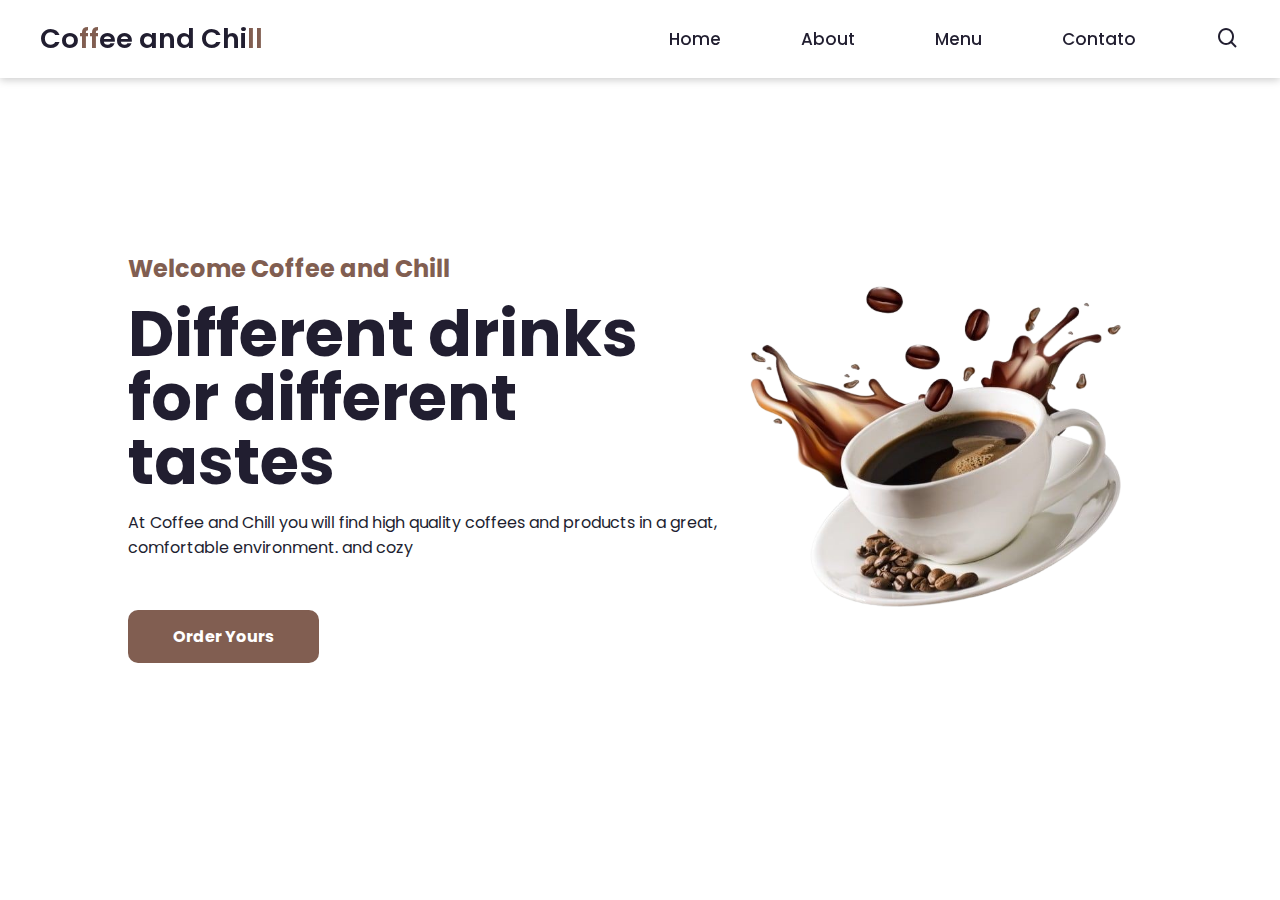
<file: Landing-Page-main/Landing-Page-main/LandingPage/index.html>
<!DOCTYPE html>
<html lang="en">

<head>
    <meta charset="UTF-8">
    <meta name="viewport" content="width=device-width, initial-scale=1.0">
    <link rel="stylesheet" href="style.css">
    <link rel="shortcut icon" href="img/Design_sem_nome-removebg-preview.png" type="image/x-icon">
    <link href='https://unpkg.com/boxicons@2.1.4/css/boxicons.min.css' rel='stylesheet'>
    <title>Coffe and Chill</title>
</head>

<body>
    <header>
        <nav class="navigation">
            <a href="#" class="logo">Co<span>ff</span>ee and Chi<span>ll</span></a>
            <ul class="nav-menu">
                <li class="nav-item"><a href="#">Home</a></li>
                <li class="nav-item"><a href="#">About</a></li>
                <li class="nav-item"><a href="#">Menu</a></li>
                <li class="nav-item"><a href="#">Contato</a></li>
                <i class='bx bx-search'></i>
            </ul>
            <div class="menu">
                <span class="bar"></span>
                <span class="bar"></span>
                <span class="bar"></span>

            </div>
        </nav>
    </header>
    <main>
        <section class="home">
            <div class="home-text">
                <h4 class="text-h4">Welcome Coffee and Chill</h4>
                <h1 class="text-h1">Different drinks for different tastes</h1>
                <p >At Coffee and Chill you will find high quality coffees and products in a great, comfortable environment.
                    and cozy</p>
                    <a href="#" class="home-btn">Order Yours</a>
            </div>
            <div class="home-img">
                <img src="img/home-removebg.png" alt="cafe">
            </div>
        </section>
    </main>
    <script src="../../Landing-Page-main/LandingPage/script.js"></script>
</body>

</html>
</file>
<file: Landing-Page-main/Landing-Page-main/LandingPage/style.css>
@import url('https://fonts.googleapis.com/css2?family=Poppins:wght@300;400;500;600;700&display=swap');

*{
    margin: 0;
    padding: 0;
    box-sizing: border-box;
    font-family: 'Poppins', sans-serif;
    list-style: none;
    text-decoration: none;
}
:root{
    --brown: #815e51 ;
    --white: #fff;
    --dark: #211e30;
}
body{
    color: var(--dark);
    background: var(--white);
}
.navigation{
    display: flex;
    align-items: center;
    justify-content: space-between;
    padding: 18px 40px;
    box-shadow: 0 0.1rem 0.5rem #ccc;
    width: 100%;
    background: var(--white);
    transition: all 0.5s;
    position: fixed;
}
.navigation .logo{
    color: var(--dark);
    font-size: 1.7rem;
    font-weight: 600;
}
.logo span{
    color: var(--brown);
}
.navigation ul{
    display: flex;
    align-items: center;
    gap: 5rem;
}
.navigation ul li a{
    color: var(--dark);
    font-size: 17px;
    font-weight: 500;
    transition: all 0.5s;
}
.navigation ul li a:hover{
    color: var(--brown);
}
.navigation i{
    cursor: pointer;
    font-size: 1.5rem;
}
.menu{
    cursor: pointer;
    display: none;
}
.menu .bar{
    display: block;
    width: 28px;
    height: 3px;
    border-radius: 3px;
    background: var(--dark);
    margin: 5px auto;
    transition: all 0.3s;
}
.menu .bar:nth-child(1),
.menu .bar:nth-child(3){
    background: var(--brown);
}
.home{
    width: 100%;
    height: 100vh;
    display: flex;
    align-items: center;
    justify-content: space-between;
    padding: 0px 10%;
}
.home-text{
    max-width: 37rem;
}
.home-text .text-h4{
    font-size: 1.5rem;
    color: var(--brown);
    margin-bottom: 1rem;
}
.home-text .text-h1{
    font-size: 4rem;
    margin-bottom: 1rem;
    line-height: 4rem;
}
.home-text p{
    margin-bottom: 4rem;
}
.home-btn{
    padding: 15px 45px;
    background: var(--brown);
    color: var(--white);
    border-radius: 10px;
    font-weight: 700;
    transition: all 0.5s;
}
.home-btn:hover{
    background: #814619;
}
.home-img img{
    width: 100%;
}
@media (max-width:785px) {
    .navigation{
        padding: 18px 20px;
    }
    .menu{
        display: block;
    }
    .menu.ativo .bar:nth-child(1){
        transform:  translateY(8px) rotate(45deg);
    }
    .menu.ativo .bar:nth-child(2) {
        opacity: 0;
    }
    .menu.ativo .bar:nth-child(3){
        transform: translateY(-8px) rotate(-45deg);
    }
    .nav-menu{
        position: fixed;
        right: -100%;
        top: 70px;
        width: 100%;
        height: 100%;
        flex-direction: column;
        background: var(--white);
        gap: -10px;
        transition: 0.3s;
    }
    .nav-menu.ativo{
        right: 0;
    }
    .nav-item{
        margin: 16px 0;
    }
    
    .home{
        padding: 100px 2%;
        flex-direction: column;
        text-align: center;
        overflow: hidden;
        gap: 5rem;
    }
    .home .text-h4{
        font-size: 15px;
    }
    .home .text-h1{
        font-size: 2.5rem;
        line-height: 3rem;
    }
    .home p{
        font-size: 15px;
    }
    .home-img{
        width: 125%;
    }
}
</file>
